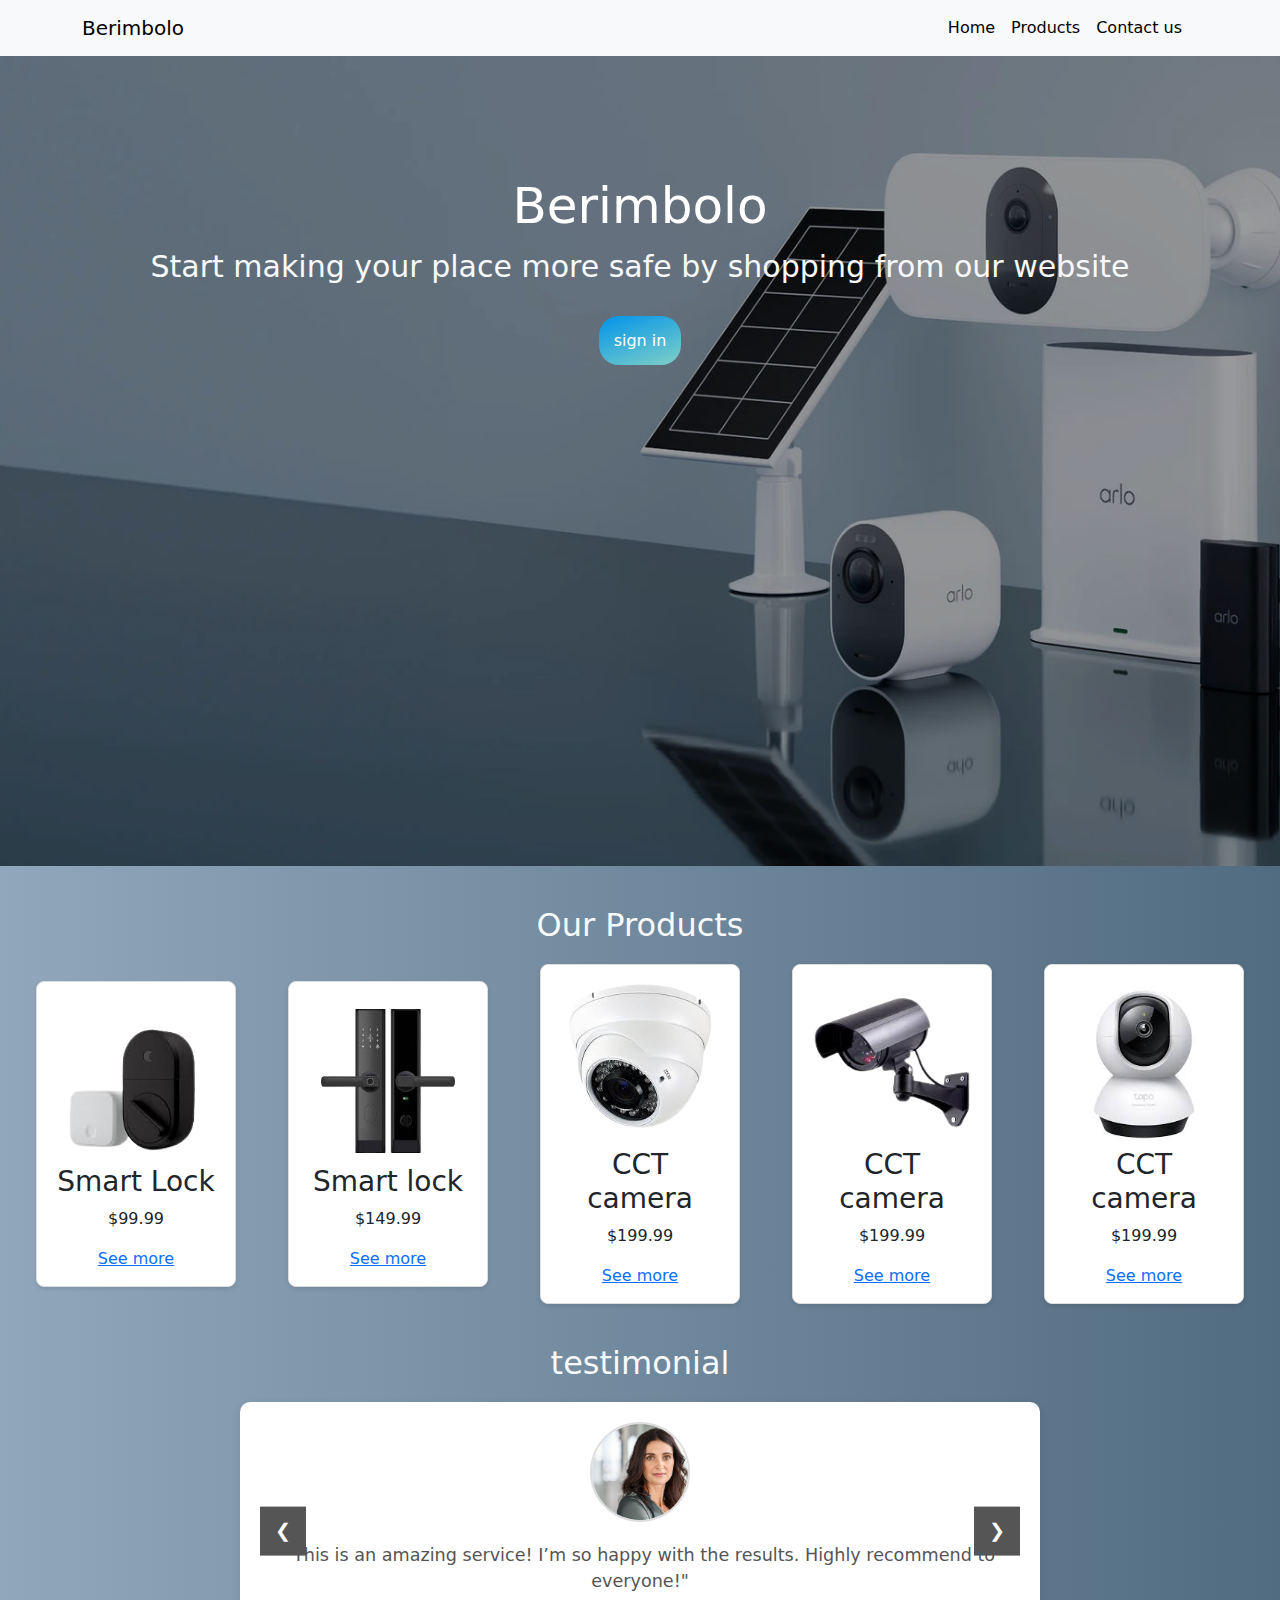
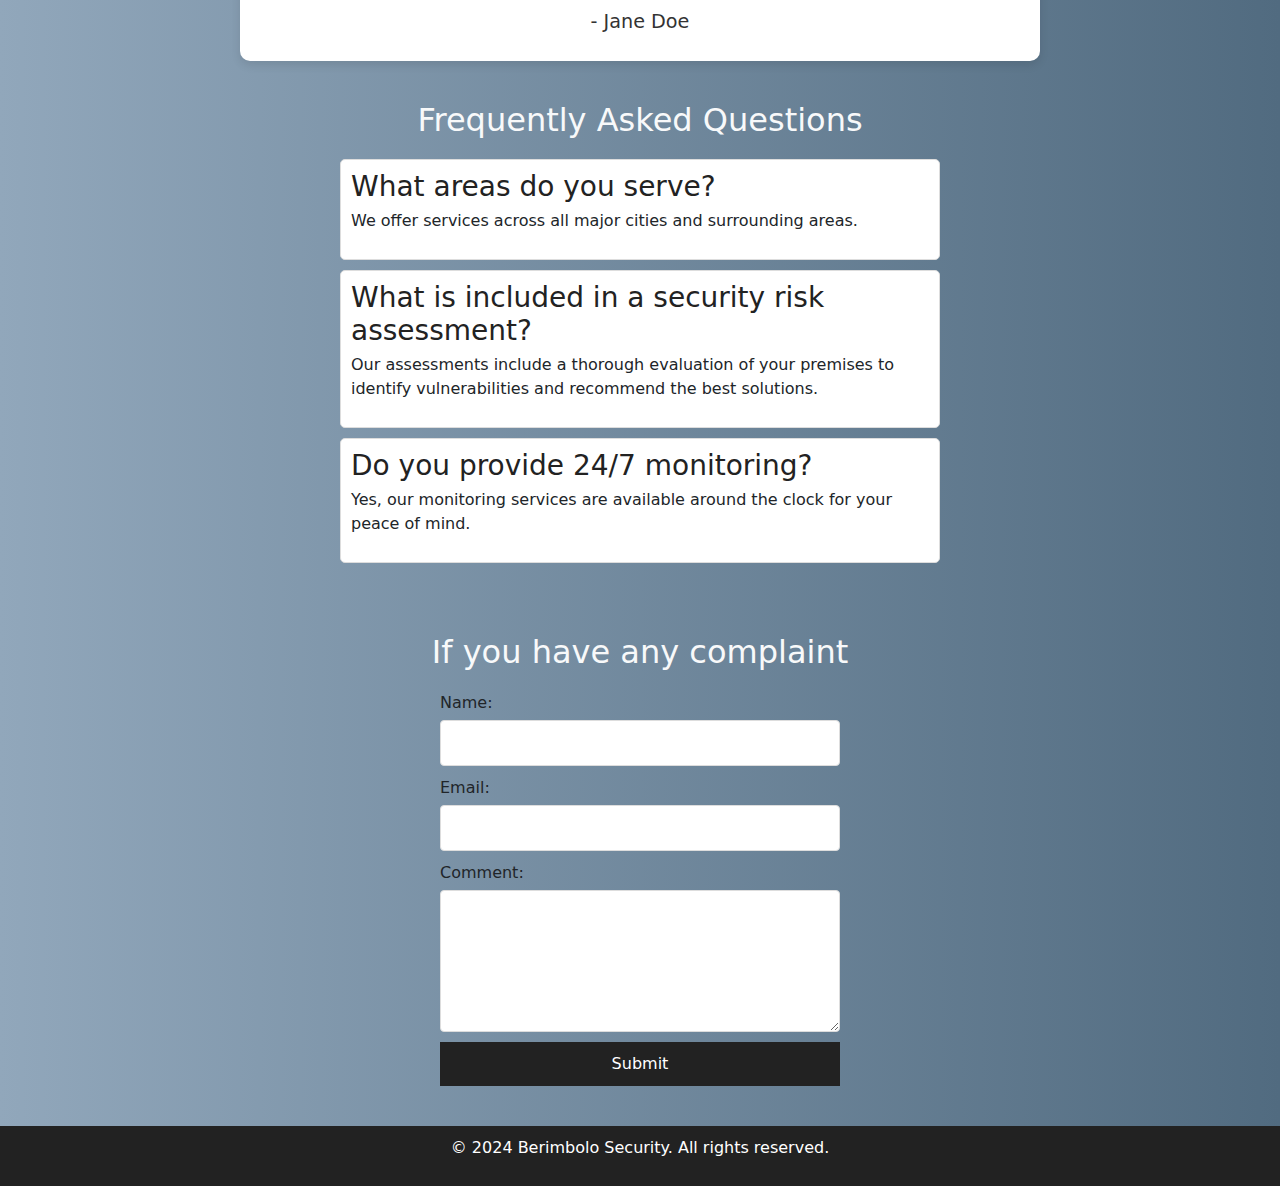
<file: index.html>
<!DOCTYPE html>
<html lang="en">
  <head>
    <meta charset="UTF-8" />
    <meta name="viewport" content="width=device-width, initial-scale=1.0" />
    <meta
      name="description"
      content="Berimbolo Security offers top-notch security solutions including smart locks, CCTV cameras, and alarm systems."
    />
    <meta
      name="keywords"
      content="security systems, CCTV, alarm systems, smart locks, home security"
    />
    <meta name="author" content="Mahmoud Mohammed Mahmoud Jouda" />
    <title>Berimbolo Security</title>
    <link rel="stylesheet" href="./css/bootstrap.min.css" />
    <link rel="stylesheet" href="./css/style.css" />
  </head>
  <body>
    <header>
      <nav class="navbar navbar-expand-lg bg-body-tertiary">
        <div class="container">
          <a class="navbar-brand" href="#">Berimbolo</a>
          <button
            class="navbar-toggler"
            type="button"
            data-bs-toggle="collapse"
            data-bs-target="#navbarSupportedContent"
            aria-controls="navbarSupportedContent"
            aria-expanded="false"
            aria-label="Toggle navigation"
          >
            <span class="navbar-toggler-icon"></span>
          </button>
          <div class="collapse navbar-collapse" id="navbarSupportedContent">
            <ul class="navbar-nav px-2 mb-2 mb-lg-0 ms-auto">
              <li class="nav-item">
                <a class="nav-link active" href="./index.html">Home</a>
              </li>
              <li class="nav-item">
                <a
                  class="nav-link active"
                  aria-current="page"
                  href="./products.html"
                  >Products</a
                >
              </li>

              <li class="nav-item">
                <a class="nav-link active" href="./contact us.html"
                  >Contact us</a
                >
              </li>
            </ul>
          </div>
        </div>
      </nav>
      <section id="home" class="text-center">
        <div class="overlay">
          <br />
          <br />
          <br />
          <br />
          <br />
          <h1>Berimbolo</h1>
          <p class="text-light">
            Start making your place more safe by shopping from our website
          </p>
          <br />
          <a class="a" href="./sign in.html">sign in</a>
        </div>
      </section>
    </header>
    <section id="products" class="products">
      <h2 class="text-light">Our Products</h2>
      <div class="product-list">
        <div class="product-card">
          <img
            src="./images/images__1_-removebg-preview.png"
            alt="Smart Lock"
          />
          <h3>Smart Lock</h3>
          <p>$99.99</p>
          <a href="./products.html">See more</a>
        </div>
        <div class="product-card">
          <img src="./images/images-removebg-preview.png" alt="CCTV Camera" />
          <h3>Smart lock</h3>
          <p>$149.99</p>
          <a href="./products.html">See more</a>
        </div>
        <div class="product-card">
          <img
            src="./images/images__2_-removebg-preview.png"
            alt="Alarm System"
          />
          <h3>CCT camera</h3>
          <p>$199.99</p>
          <a href="./products.html">See more</a>
        </div>
        <div class="product-card">
          <img src="./images/images__4_-removebg-preview - Copy.png" />
          <h3>CCT camera</h3>
          <p>$199.99</p>
          <a href="./products.html">See more</a>
        </div>
        <div class="product-card">
          <img src="./images/40.jpeg" />
          <h3>CCT camera</h3>
          <p>$199.99</p>
          <a href="./products.html">See more</a>
        </div>
      </div>
    </section>
    <style>
      h2 {
        text-align: center;
        margin: 20px 0;
        font-size: 2rem;
        color: #555;
      }

      /* Testimonial Section Styles */
      .testimonial-container {
        max-width: 800px;
        margin: auto;
        background-color: #fff;
        border-radius: 10px;
        box-shadow: 0 4px 10px rgba(0, 0, 0, 0.1);
        overflow: hidden;
        text-align: center;
        position: relative;
        padding: 20px;
      }

      .testimonial {
        display: none;
        flex-direction: column;
        align-items: center;
        justify-content: center;
        animation: fadeIn 1s ease-in-out;
      }

      .testimonial.active {
        display: flex;
      }

      .testimonial img {
        width: 100px;
        height: 100px;
        border-radius: 50%;
        margin-bottom: 10px;
        object-fit: cover;
        border: 2px solid #ddd;
      }

      .testimonial p {
        font-size: 1.1rem;
        line-height: 1.5;
        margin: 10px 0;
        color: #555;
      }

      .testimonial h4 {
        font-size: 1.2rem;
        margin-top: 5px;
        color: #333;
      }

      /* Navigation Buttons */
      .nav-buttons {
        position: absolute;
        top: 50%;
        transform: translateY(-50%);
        display: flex;
        justify-content: space-between;
        width: 95%;
      }

      .nav-buttons button {
        background-color: #555;
        color: white;
        border: none;
        padding: 10px 15px;
        cursor: pointer;
        font-size: 1.2rem;
        transition: background-color 0.3s;
      }

      .nav-buttons button:hover {
        background-color: #333;
      }

      @keyframes fadeIn {
        from {
          opacity: 0;
          transform: translateY(20px);
        }
        to {
          opacity: 1;
          transform: translateY(0);
        }
      }
    </style>
    <section>
      <h2 class="text-light">testimonial</h2>

      <div class="testimonial-container">
        <!-- Testimonial 1 -->
        <div class="testimonial active">
          <img src="./images/iStock-1413764595.jpg" alt="Client 1" />
          <p>
            "This is an amazing service! I’m so happy with the results. Highly
            recommend to everyone!"
          </p>
          <h4>- Jane Doe</h4>
        </div>

        <!-- Testimonial 2 -->
        <div class="testimonial">
          <img
            src="./images/istockphoto-1388648617-612x612.jpg"
            alt="Client 2"
          />
          <p>
            "Incredible experience, professional team, and excellent support
            throughout!"
          </p>
          <h4>- John Smith</h4>
        </div>

        <!-- Testimonial 3 -->
        <div class="testimonial">
          <img src="./images/pexels-photo-2379005.jpeg" alt="Client 3" />
          <p>
            "Best investment I’ve made this year. The quality and results
            exceeded my expectations!"
          </p>
          <h4>- Emily Johnson</h4>
        </div>

        <!-- Navigation Buttons -->
        <div class="nav-buttons">
          <button onclick="changeTestimonial(-1)">&#10094;</button>
          <button onclick="changeTestimonial(1)">&#10095;</button>
        </div>
      </div>
    </section>

    <!-- FAQ Section -->
    <section id="faq" class="faq">
      <h2 class="text-light">Frequently Asked Questions</h2>
      <div class="faq-item">
        <h3>What areas do you serve?</h3>
        <p>We offer services across all major cities and surrounding areas.</p>
      </div>
      <div class="faq-item">
        <h3>What is included in a security risk assessment?</h3>
        <p>
          Our assessments include a thorough evaluation of your premises to
          identify vulnerabilities and recommend the best solutions.
        </p>
      </div>
      <div class="faq-item">
        <h3>Do you provide 24/7 monitoring?</h3>
        <p>
          Yes, our monitoring services are available around the clock for your
          peace of mind.
        </p>
      </div>
    </section>

    <!-- Contact Section -->
    <section id="contact" class="contact">
      <h2 class="text-light">If you have any complaint</h2>
      <form>
        <label for="name">Name:</label>
        <input type="text" id="name" name="name" required />
        <label for="email">Email:</label>
        <input type="email" id="email" name="email" required />
        <label for="message">Comment:</label>
        <textarea id="message" name="message" rows="5" required></textarea>
        <button type="submit">Submit</button>
      </form>
    </section>

    <!-- Scroll-to-Top Button -->
    <button id="scrollToTop" title="Go to top">to top</button>

    <!-- Footer -->
    <footer>
      <p>&copy; 2024 Berimbolo Security. All rights reserved.</p>
      <script>
        let currentTestimonial = 0;
        const testimonials = document.querySelectorAll(".testimonial");

        function changeTestimonial(direction) {
          // Hide the current testimonial
          testimonials[currentTestimonial].classList.remove("active");

          // Calculate the new index
          currentTestimonial =
            (currentTestimonial + direction + testimonials.length) %
            testimonials.length;

          // Show the new testimonial
          testimonials[currentTestimonial].classList.add("active");
        }
      </script>
    </footer>

    <script src="./js/bootstrap.min.js"></script>
    <script src="js/script.js"></script>
  </body>
</html>
</file>
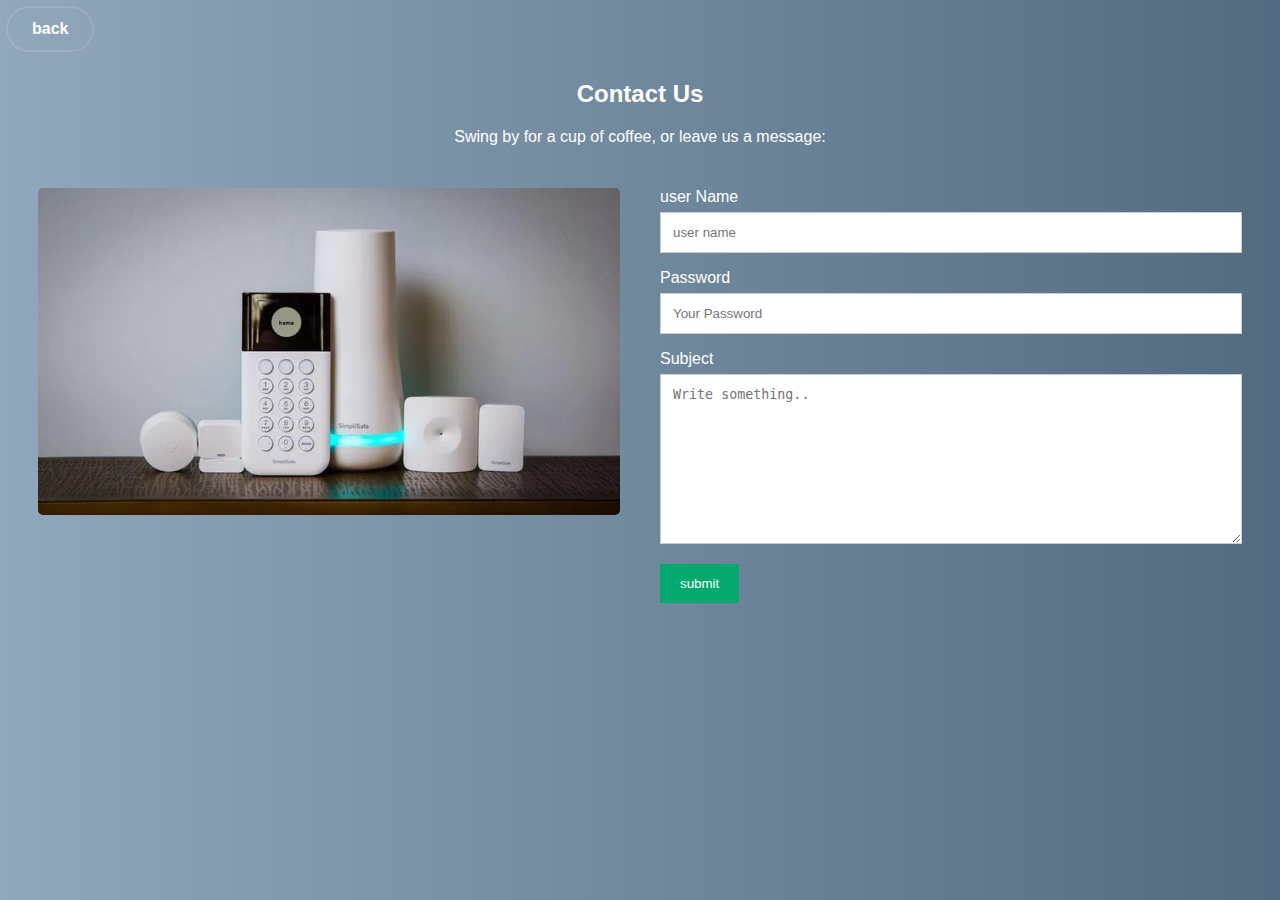
<file: contact us.html>
<!DOCTYPE html>
<html lang="en">
<head>
    <meta charset="UTF-8">
    <meta name="viewport" content="width=device-width, initial-scale=1.0">
    <title>Document</title>
</head>
<body>
  <button class="animated-button">
    <span><a href="./index.html">back</a></span>
    <span></span>
  </button>
  
  <style>
    img{
      border-radius: 5px;
    }
    p{
      color: white;
      font-family: 'Franklin Gothic Medium', 'Arial Narrow', Arial, sans-serif;
    }
label{
  font-family: 'Franklin Gothic Medium', 'Arial Narrow', Arial, sans-serif;

color: white;
}
h2{
  font-family: 'Franklin Gothic Medium', 'Arial Narrow', Arial, sans-serif;

        color: white;

      }
      .animated-button {
  position: relative;
  display: inline-block;
  padding: 12px 24px;
  border: none;
  font-size: 16px;
  background-color: inherit;
  border-radius: 100px;
  font-weight: 600;
  color: #ffffff40;
  box-shadow: 0 0 0 2px #ffffff20;
  cursor: pointer;
  overflow: hidden;
  transition: all 0.6s cubic-bezier(0.23, 1, 0.320, 1);
}

.animated-button span:last-child {
  position: absolute;
  top: 50%;
  left: 50%;
  transform: translate(-50%, -50%);
  width: 20px;
  height: 20px;
  background-color: #2196F3;
  border-radius: 50%;
  opacity: 0;
  transition: all 0.8s cubic-bezier(0.23, 1, 0.320, 1);
}

.animated-button span:first-child {
  position: relative;
  z-index: 1;
}

.animated-button:hover {
  box-shadow: 0 0 0 5px #2195f360;
  color: #ffffff;
}

.animated-button:active {
  scale: 0.95;
}

.animated-button:hover span:last-child {
  width: 150px;
  height: 150px;
  opacity: 1;
}
a{
  text-decoration: none;
  color: white;
}

body{
  background: linear-gradient(to right , #91A7BB , #516B80 ) ;}
        
        * {
          box-sizing: border-box;
        }
        input[type=password], select, textarea {
          width: 100%;
          padding: 12px;
          border: 1px solid #ccc;
          margin-top: 6px;
          margin-bottom: 16px;
          resize: vertical;
        }    
        input[type=text], select, textarea {
          width: 100%;
          padding: 12px;
          border: 1px solid #ccc;
          margin-top: 6px;
          margin-bottom: 16px;
          resize: vertical;
        }
        
        button {
          background-color: #04AA6D;
          color: white;
          padding: 12px 20px;
          border: none;
          cursor: pointer;
        }
        
        button:hover {
          background-color: #45a049;
        }
        
        .container {
          border-radius: 5px;
          padding: 10px;
        }
        
        .column {
          float: left;
          width: 50%;
          margin-top: 6px;
          padding: 20px;
        }
        
        .row:after {
          content: "";
          display: table;
          clear: both;
        }
        
        @media screen and (max-width: 600px) {
          .column, input[type=submit] {
            width: 100%;
            margin-top: 0;
          }
        }
        </style>
        </head>
        <body>
         <div class="container">
          <div style="text-align:center">
            <h2>Contact Us</h2>
            <p>Swing by for a cup of coffee, or leave us a message:</p>
          </div>
          <div class="row">
            <div class="column">
              <img src="./images/simplisafe-8.webp" style="width:100%">
            </div>
            <div class="column">
                <label for="name">user Name</label>
                <input type="text" id="name" name="firstname" placeholder="user name">
                <label for="password">Password</label>
                <input type="password" id="password" name="lastname" placeholder="Your Password">
                <label for="message">Subject</label>
                <textarea id="message" name="subject" placeholder="Write something.." style="height:170px"></textarea>
                <button type="button" onclick="submitForm()">submit</button>
              </form>
            </div>
          </div>
        </div>
        <script>
          function submitForm() {
              // Get values from input fields
              const username = document.getElementById("name").value;
              const password = document.getElementById("password").value;
              const message = document.getElementById("message").value;
  
              // Display an alert with the input values
              alert(`Thanks for sharing your problem`);
              this.reset();
          }
      </script>

        
</body>
</html>
</file>
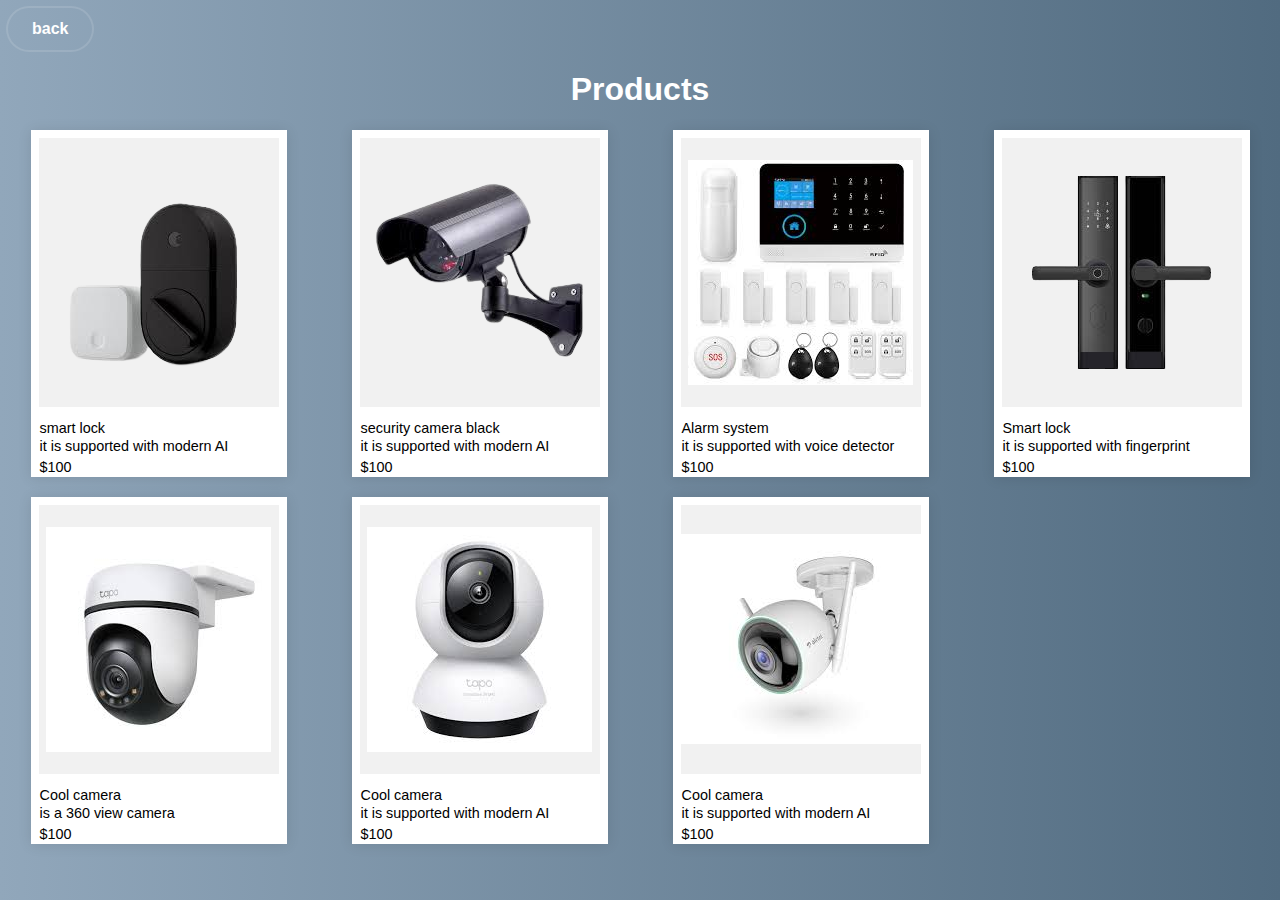
<file: products.html>
<!DOCTYPE html>
<html lang="en">
  <head>
    <meta charset="UTF-8" />
    <meta name="viewport" content="width=device-width, initial-scale=1.0" />
    <title>Document</title>
    <link rel="stylesheet" href="./css/products.css" />
    <!-- <link rel="stylesheet" href="./css/bootstrap.min.css"> -->
  </head>
  <body>
    <!-- <div class="alert">
    the product have been added to the cart successfully
  </div> -->
    <button class="animated-button">
      <span><a href="./index.html">back</a></span>
      <span></span>
    </button>

    <h1>Products</h1>
    <div class="container">
      <div onclick="showAlert()" class="card">
        <div class="image">
          <img src="./images/images__1_-removebg-preview.png" alt="" />
        </div>
        <span class="title">smart lock </span>
        <span class="desc"> it is supported with modern AI</span>
        <span class="price">$100</span>
      </div>
      <div onclick="showAlert()" class="card">
        <div class="image">
          <img src="./images/images__4_-removebg-preview - Copy.png" alt="" />
        </div>
        <span class="title">security camera black</span>
        <span class="desc"> it is supported with modern AI</span>
        <span class="price">$100</span>
      </div>
      <div onclick="showAlert()" class="card">
        <div class="image"><img src="./images/images (3).jpeg" alt="" /></div>
        <span class="title">Alarm system</span>
        <span class="desc"> it is supported with voice detector</span>
        <span class="price">$100</span>
      </div>
      <div onclick="showAlert()" class="card">
        <div class="image">
          <img src="./images/images-removebg-preview.png" alt="" />
        </div>
        <span class="title">Smart lock</span>
        <span class="desc"> it is supported with fingerprint</span>
        <span class="price">$100</span>
      </div>
      <div onclick="showAlert()" class="card">
        <div class="image"><img src="./images/images 10.jpeg" alt="" /></div>
        <span class="title">Cool camera</span>
        <span class="desc"> is a 360 view camera</span>
        <span class="price">$100</span>
      </div>

      <div onclick="showAlert()" class="card">
        <div class="image"><img src="./images/40.jpeg" alt="" /></div>
        <span class="title">Cool camera</span>
        <span class="desc"> it is supported with modern AI</span>
        <span class="price">$100</span>
      </div>
      <div onclick="showAlert()" class="card">
        <div class="image"><img src="./images/50.jpeg" alt="" /></div>
        <span class="title">Cool camera</span>
        <span class="desc"> it is supported with modern AI</span>
        <span class="price">$100</span>
      </div>
    </div>
    <script>
      function showAlert() {
        alert("The item have been added to the cart succesfully!");
      }
    </script>
  </body>
</html>
</file>
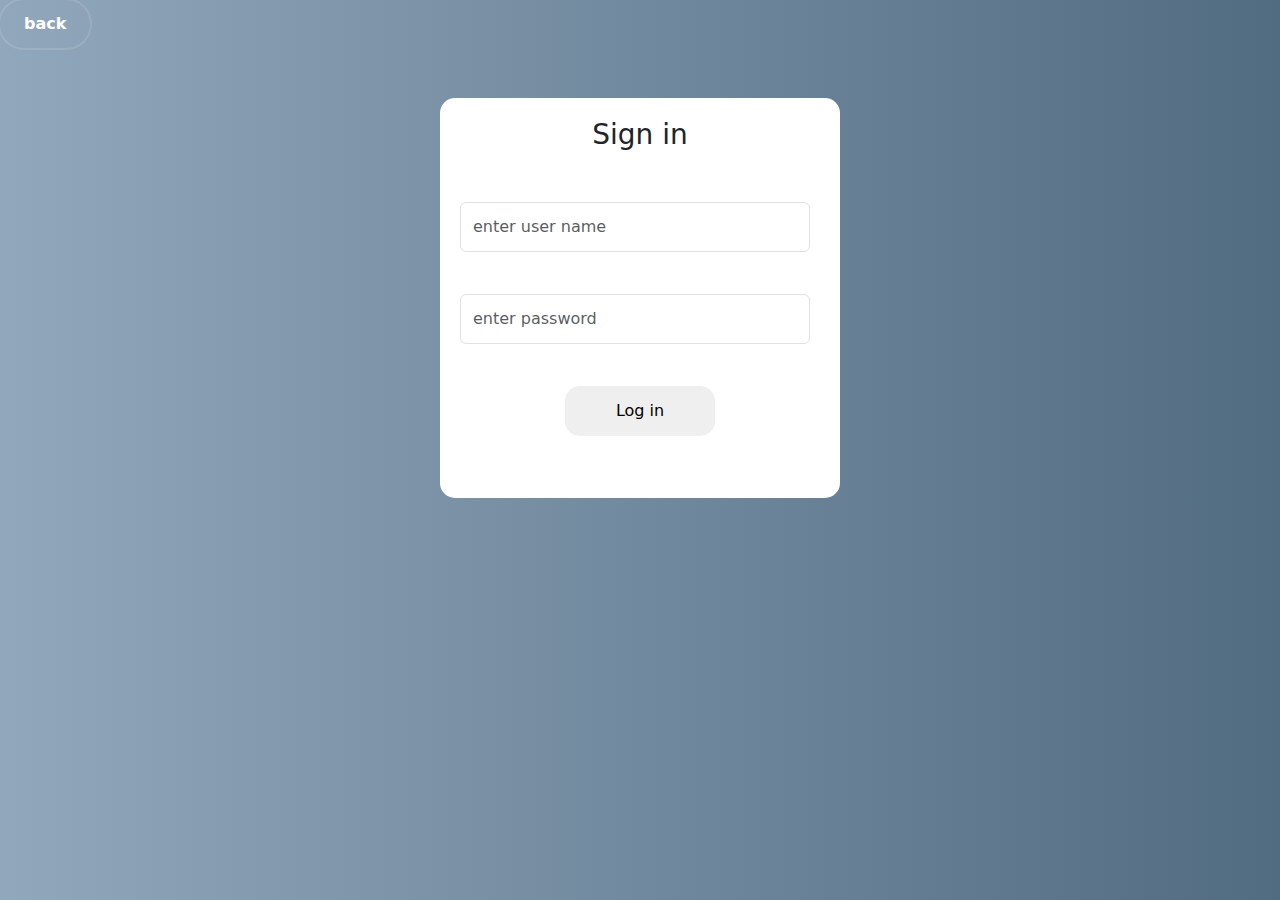
<file: sign in.html>
<!DOCTYPE html>
<html lang="en">
  <head>
    <meta charset="UTF-8" />
    <meta name="viewport" content="width=device-width, initial-scale=1.0" />
    <title>Document</title>
    <link rel="stylesheet" href="./css/bootstrap.min.css" />
  </head>
  <body class="body">
    <button class="animated-button">
      <span><a href="./index.html">back</a></span>
      <span></span>
    </button>

    <style>
      .animated-button {
        position: relative;
        display: inline-block;
        padding: 12px 24px;
        border: none;
        font-size: 16px;
        background-color: inherit;
        border-radius: 100px;
        font-weight: 600;
        color: #ffffff40;
        box-shadow: 0 0 0 2px #ffffff20;
        cursor: pointer;
        overflow: hidden;
        transition: all 0.6s cubic-bezier(0.23, 1, 0.32, 1);
      }

      .animated-button span:last-child {
        position: absolute;
        top: 50%;
        left: 50%;
        transform: translate(-50%, -50%);
        width: 20px;
        height: 20px;
        background-color: #2196f3;
        border-radius: 50%;
        opacity: 0;
        transition: all 0.8s cubic-bezier(0.23, 1, 0.32, 1);
      }

      .animated-button span:first-child {
        position: relative;
        z-index: 1;
      }

      .animated-button:hover {
        box-shadow: 0 0 0 5px #2195f360;
        color: #ffffff;
      }

      .animated-button:active {
        scale: 0.95;
      }

      .animated-button:hover span:last-child {
        width: 150px;
        height: 150px;
        opacity: 1;
      }
      a {
        text-decoration: none;
        color: white;
      }

      .body {
        background: linear-gradient(to right, #91a7bb, #516b80);
      }
      .body div {
        background-color: white;
        display: grid;
        width: 400px;
        height: 400px;
        padding: 20px;
        margin-top: 50px;
        border-radius: 15px;
      }
      .body div input {
        width: 350px;
        height: 50px;
      }
      .body div button {
        width: 150px;
        height: 50px;
        border: none;
        border-radius: 15px;
        transition: 0.5;
      }
      .body div button:hover {
        background-color: black;
        color: white;
      }
    </style>
    <div class="container text-center">
      <h3>Sign in</h3>
      <input
        class="form-control"
        id="name"
        type="text"
        placeholder="enter user name"
      />
      <input
        class="form-control"
        id="password"
        type="password"
        placeholder="enter password"
      />
      <center>
        <button onclick="submitForm()">Log in</button>
      </center>
    </div>

    <script>
      function submitForm() {
        // Get values from input fields
        const username = document.getElementById("name").value;
        const password = document.getElementById("password").value;

        // Display an alert with the input values
        alert(`You have signed in perfectly`);
        input.reset();
      }
    </script>
  </body>
</html>
</file>
<file: css/style.css>
#home {
  background: url("../images/bundle-d-homepage\ -\ Copy.webp");
  background-size: cover;
  background-position: center;
  position: relative;
  overflow: hidden;

  min-height: 90vh;
  width: 100%;
}

.overlay {
  position: absolute;
  width: 100%;
  height: 100%;
  top: 0;
  left: 0;
  background: rgba(0, 0, 0, 0.363);
}
.overlay h1 {
  font-size: 50px;
}
.overlay p {
  font-size: 30px;
}
body {
  background: linear-gradient(to right, #91a7bb, #516b80);
}
img {
  height: 100px;
}

nav div ul li a {
  transition: 0.5s;
}
nav div ul li a:hover {
  background-color: gray;
  border-radius: 15px;
}
section h1 {
  color: white;
}
section .a {
  text-decoration: none;
  padding: 15px 15px;
  background: linear-gradient(160deg, #0093e9 0%, #80d0c7 100%);
  border-radius: 20px;
  color: white;
}
section .a:hover {
  transform: scale(1.4);
  transition-duration: 1.1s;
}

.products {
  padding: 20px;
  background: linear-gradient(to right, #91a7bb, #516b80);
  text-align: center;
}

.products h2 {
  margin-bottom: 20px;
}

.product-list {
  display: flex;
  justify-content: center;
  gap: 20px;
  flex-wrap: wrap;
}

.product-card {
  background: #fff;
  border: 1px solid #ddd;
  border-radius: 8px;
  padding: 15px;
  max-width: 200px;
  text-align: center;
  box-shadow: 0 2px 4px rgba(0, 0, 0, 0.1);
  margin: auto;
}

.product-card img {
  max-width: 100%;
  height: auto;
  border-radius: 8px;
}

/* FAQ Section */
.faq {
  padding: 20px;
  background: linear-gradient(to right, #91a7bb, #516b80);
  text-align: center;
}

.faq h2 {
  margin-bottom: 20px;
}

.faq-item {
  margin: 10px 0;
  text-align: left;
  max-width: 600px;
  margin: 10px auto;
  padding: 10px;
  border: 1px solid #ddd;
  border-radius: 5px;
  background: #fff;
}

.faq-item h3 {
  margin: 0 0 5px 0;
  color: #222;
}

/* Contact Section */
.contact {
  padding: 20px;
  background: linear-gradient(to right, #91a7bb, #516b80);
  text-align: center;
}

.contact form {
  display: flex;
  flex-direction: column;
  max-width: 400px;
  margin: 0 auto;
}

.contact form label {
  margin-bottom: 5px;
  text-align: left;
}

.contact form input,
.contact form textarea {
  margin-bottom: 10px;
  padding: 10px;
  border: 1px solid #ddd;
  border-radius: 4px;
  width: 100%;
}

.contact form button {
  background: #222;
  color: #fff;
  border: none;
  padding: 10px;
  cursor: pointer;
}

.contact form button:hover {
  background: #444;
}

/* Scroll-to-Top Button */
#scrollToTop {
  position: fixed;
  bottom: 20px;
  right: 20px;
  z-index: 99;
  border: solid white 1px;
  outline: none;
  background-color: #222;
  color: white;
  cursor: pointer;
  padding: 10px;
  border-radius: 50%;
  font-size: 18px;
  display: none;
  margin-bottom: 40px;
}

#scrollToTop:hover {
  background-color: #444;
}

/* Footer */
footer {
  background: #222;
  color: #fff;
  text-align: center;
  padding: 10px 0;
  margin-top: 20px;
}

/* Responsive Design */
@media (max-width: 768px) {
  .product-list {
    flex-direction: column;
  }

  header nav ul {
    flex-direction: column;
    gap: 10px;
  }
}
</file>
<file: css/products.css>
h1 {
  text-align: center;
  font-family: "Franklin Gothic Medium", "Arial Narrow", Arial, sans-serif;
  color: white;
}
.container {
  display: grid;
  grid-template-columns: repeat(auto-fill, minmax(250px, 1fr));
  gap: 20px;
}
body {
  background: linear-gradient(to right, #91a7bb, #516b80);
}
.card {
  position: relative;
  width: 15em;
  height: 16.8em;
  box-shadow: 0px 1px 13px rgba(0, 0, 0, 0.1);
  cursor: pointer;
  transition: all 120ms;
  display: flex;
  align-items: center;
  justify-content: center;
  background: #fff;
  padding: 0.5em;
  padding-bottom: 4.4em;
  overflow: hidden;
  margin: auto;
}

.card::after {
  content: "Add to Cart";
  padding-top: 1.25em;
  padding-left: 1.25em;
  position: absolute;
  left: 0;
  bottom: -60px;
  background: #00ac7c;
  color: #fff;
  height: 2.8em;
  width: 100%;
  transition: all 80ms;
  font-weight: 600;
  text-transform: uppercase;
  opacity: 0;
}

.card .title {
  font-family: Impact, Haettenschweiler, "Arial Narrow Bold", sans-serif;
  font-size: 0.9em;
  position: absolute;
  left: 0.625em;
  bottom: 2.875em;
  font-weight: 400;
  color: #000;
}

.card .price {
  font-family: Arial, Helvetica, sans-serif;
  font-size: 0.9em;
  position: absolute;
  left: 0.625em;
  bottom: 0.125em;
  color: #000;
}
.card .desc {
  font-family: Arial, Helvetica, sans-serif;
  font-size: 0.9em;
  position: absolute;
  left: 0.625em;
  bottom: 1.625em;
  color: #000;
}

.card:hover::after {
  bottom: 0;
  opacity: 1;
}

.card:active {
  transform: scale(0.98);
}

.card:active::after {
  content: "Added !";
  height: 3.125em;
}

.text {
  max-width: 55px;
}

.image {
  background: rgb(241, 241, 241);
  width: 100%;
  height: 100%;
  display: grid;
  place-items: center;
}
/* From Uiverse.io by gharsh11032000 */
.animated-button {
  position: relative;
  display: inline-block;
  padding: 12px 24px;
  border: none;
  font-size: 16px;
  background-color: inherit;
  border-radius: 100px;
  font-weight: 600;
  color: #ffffff40;
  box-shadow: 0 0 0 2px #ffffff20;
  cursor: pointer;
  overflow: hidden;
  transition: all 0.6s cubic-bezier(0.23, 1, 0.32, 1);
}

.animated-button span:last-child {
  position: absolute;
  top: 50%;
  left: 50%;
  transform: translate(-50%, -50%);
  width: 20px;
  height: 20px;
  background-color: #2196f3;
  border-radius: 50%;
  opacity: 0;
  transition: all 0.8s cubic-bezier(0.23, 1, 0.32, 1);
}

.animated-button span:first-child {
  position: relative;
  z-index: 1;
}

.animated-button:hover {
  box-shadow: 0 0 0 5px #2195f360;
  color: #ffffff;
}

.animated-button:active {
  scale: 0.95;
}

.animated-button:hover span:last-child {
  width: 150px;
  height: 150px;
  opacity: 1;
}
a {
  text-decoration: none;
  color: white;
}
</file>
